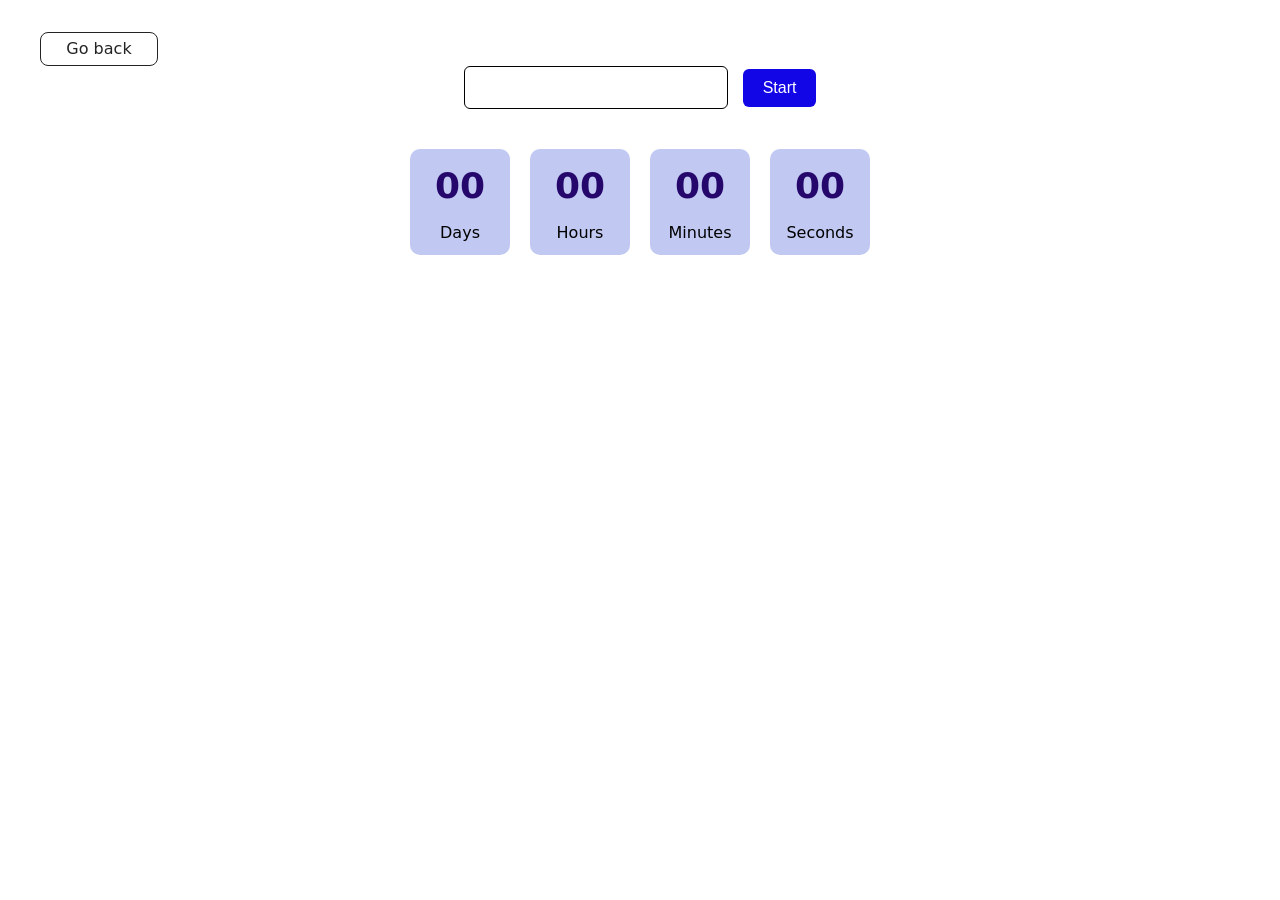
<file: src/1-timer.html>
<!doctype html>
<html lang="en">
  <head>
    <meta charset="UTF-8" />
    <meta http-equiv="X-UA-Compatible" content="IE=edge" />
    <meta name="viewport" content="width=device-width, initial-scale=1.0" />
    <title>Page 2</title>
    <link rel="stylesheet" href="./css/styles.css" />
  </head>
  <body>
    <main>
      <div class="container">
        <a class="back-link" href="./index.html">Go back</a>
        <input type="text" id="datetime-picker" />
        <button type="button" data-start>Start</button>

        <div class="timer">
          <div class="field">
            <span class="value" data-days>00</span>
            <span class="label">Days</span>
          </div>
          <div class="field">
            <span class="value" data-hours>00</span>
            <span class="label">Hours</span>
          </div>
          <div class="field">
            <span class="value" data-minutes>00</span>
            <span class="label">Minutes</span>
          </div>
          <div class="field">
            <span class="value" data-seconds>00</span>
            <span class="label">Seconds</span>
          </div>
        </div>
      </div>
    </main>
    <script type="module" src="./js/1-timer.js"></script>
  </body>
</html>
</file>
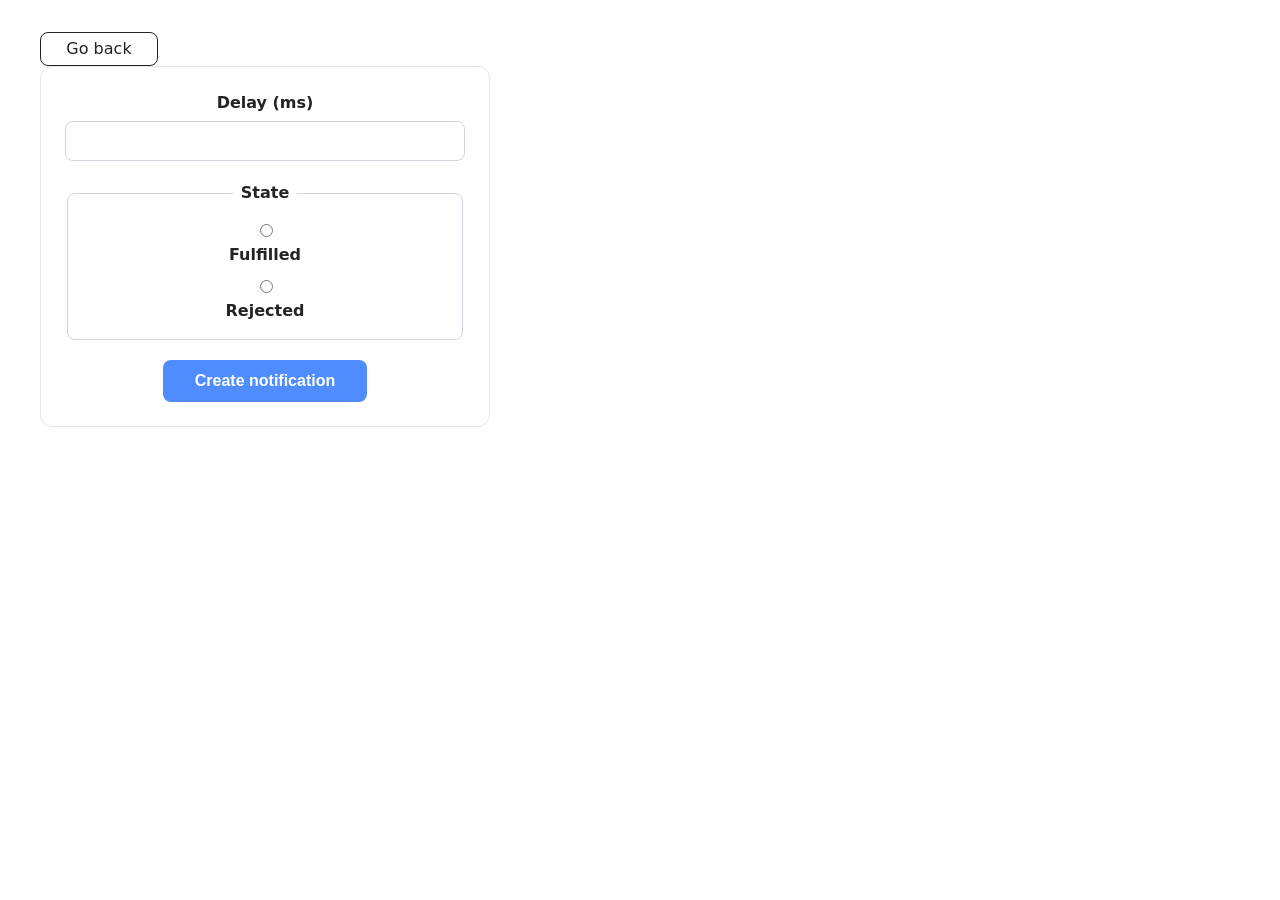
<file: src/2-snackbar.html>
<!doctype html>
<html lang="en">
  <head>
    <meta charset="UTF-8" />
    <meta http-equiv="X-UA-Compatible" content="IE=edge" />
    <meta name="viewport" content="width=device-width, initial-scale=1.0" />
    <title>Page 3</title>
    <link rel="stylesheet" href="./css/styles.css" />
  </head>
  <body>
    <main>
      <div class="container">
        <a class="back-link" href="./index.html">Go back</a>

        <form class="form">
          <label>
            Delay (ms)
            <input type="number" name="delay" required />
          </label>

          <fieldset>
            <legend>State</legend>
            <label>
              <input type="radio" name="state" value="fulfilled" required />
              Fulfilled
            </label>
            <label>
              <input type="radio" name="state" value="rejected" required />
              Rejected
            </label>
          </fieldset>

          <button type="submit">Create notification</button>
        </form>
      </div>
    </main>
    <script type="module" src="./js/2-snackbar.js"></script>
  </body>
</html>
</file>
<file: src/css/styles.css>
/**
  |============================
  | include css partials with
  | default @import url()
  |============================
*/
/* Common styles */
@import url('./reset.css');
@import url('./base.css');
@import url('./container.css');
@import url('./animations.css');

/* Sections style */

@import url('./back-link.css');
@import url('./1-timer.css');
@import url('./2-snackbar.css');
</file>
